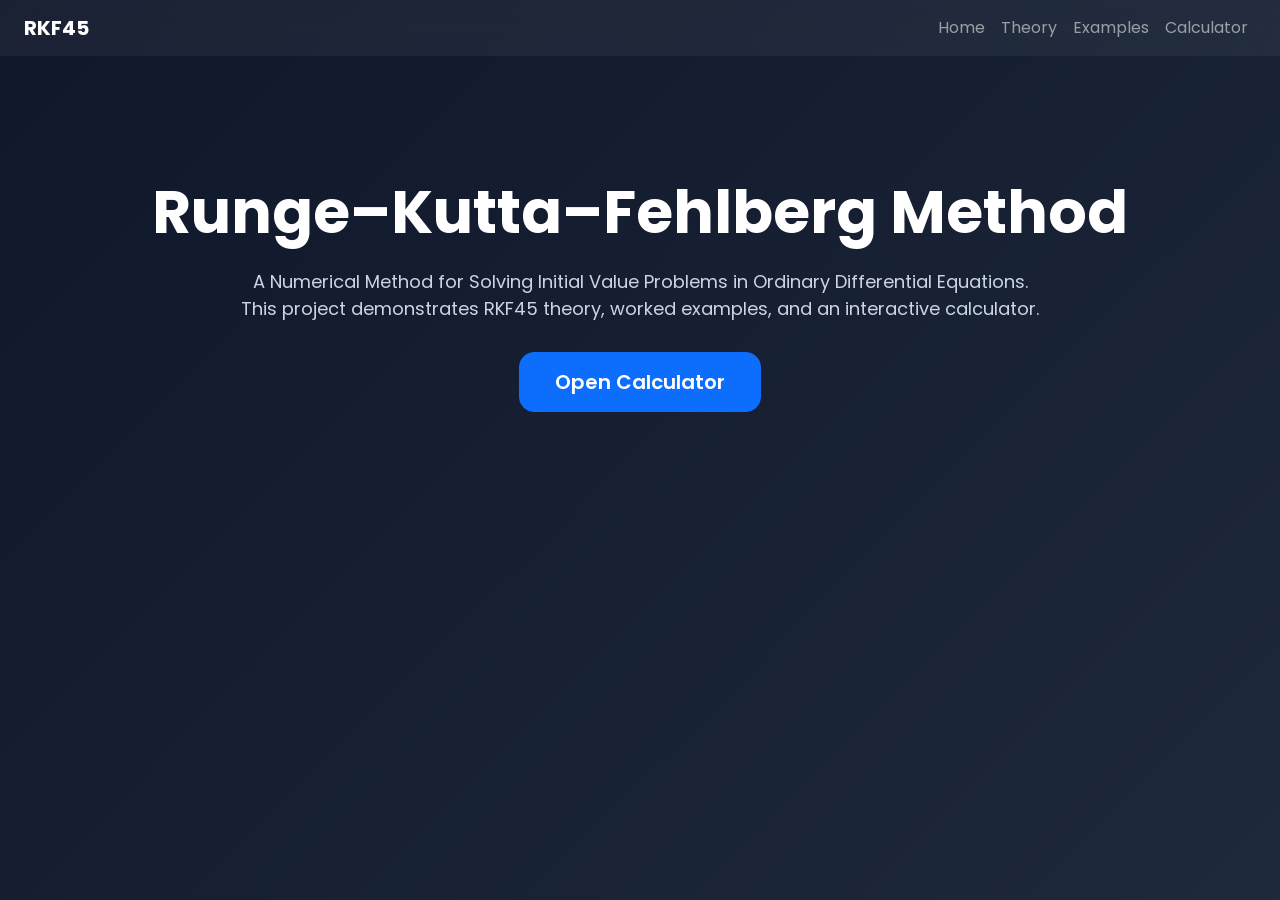
<file: templates/index.html>
<!DOCTYPE html>
<html lang="en">

<head>

    <meta charset="UTF-8">
    <meta name="viewport" content="width=device-width, initial-scale=1.0">

    <title>RKF45 Project</title>

    <link href="https://cdn.jsdelivr.net/npm/bootstrap@5.3.0/dist/css/bootstrap.min.css" rel="stylesheet">

    <link href="https://fonts.googleapis.com/css2?family=Poppins:wght@300;400;600;700&display=swap" rel="stylesheet">

    <style>

        body{
            background: linear-gradient(135deg,#0f172a,#1e293b);
            color: white;
            font-family: 'Poppins', sans-serif;
            min-height: 100vh;
        }

        .hero{
            padding: 120px 20px;
            text-align: center;
        }

        .hero h1{
            font-size: 60px;
            font-weight: 700;
        }

        .hero p{
            color: #cbd5e1;
            max-width: 800px;
            margin: auto;
            margin-top: 20px;
            font-size: 18px;
        }

        .btn-custom{
            margin-top: 30px;
            padding: 14px 35px;
            border-radius: 15px;
            font-weight: 600;
        }

        .navbar{
            background: rgba(255,255,255,0.05);
            backdrop-filter: blur(12px);
        }

    </style>

</head>

<body>

<nav class="navbar navbar-expand-lg navbar-dark px-4">

    <a class="navbar-brand fw-bold" href="/">RKF45</a>

    <div class="navbar-nav ms-auto">

        <a class="nav-link" href="/">Home</a>
        <a class="nav-link" href="/theory">Theory</a>
        <a class="nav-link" href="/examples">Examples</a>
        <a class="nav-link" href="/calculator">Calculator</a>

    </div>

</nav>

<section class="hero">

    <h1>Runge–Kutta–Fehlberg Method</h1>

    <p>
        A Numerical Method for Solving Initial Value Problems in Ordinary Differential Equations.
        This project demonstrates RKF45 theory, worked examples, and an interactive calculator.
    </p>

    <a href="/calculator" class="btn btn-primary btn-lg btn-custom">
        Open Calculator
    </a>

</section>

</body>
</html>
</file>
